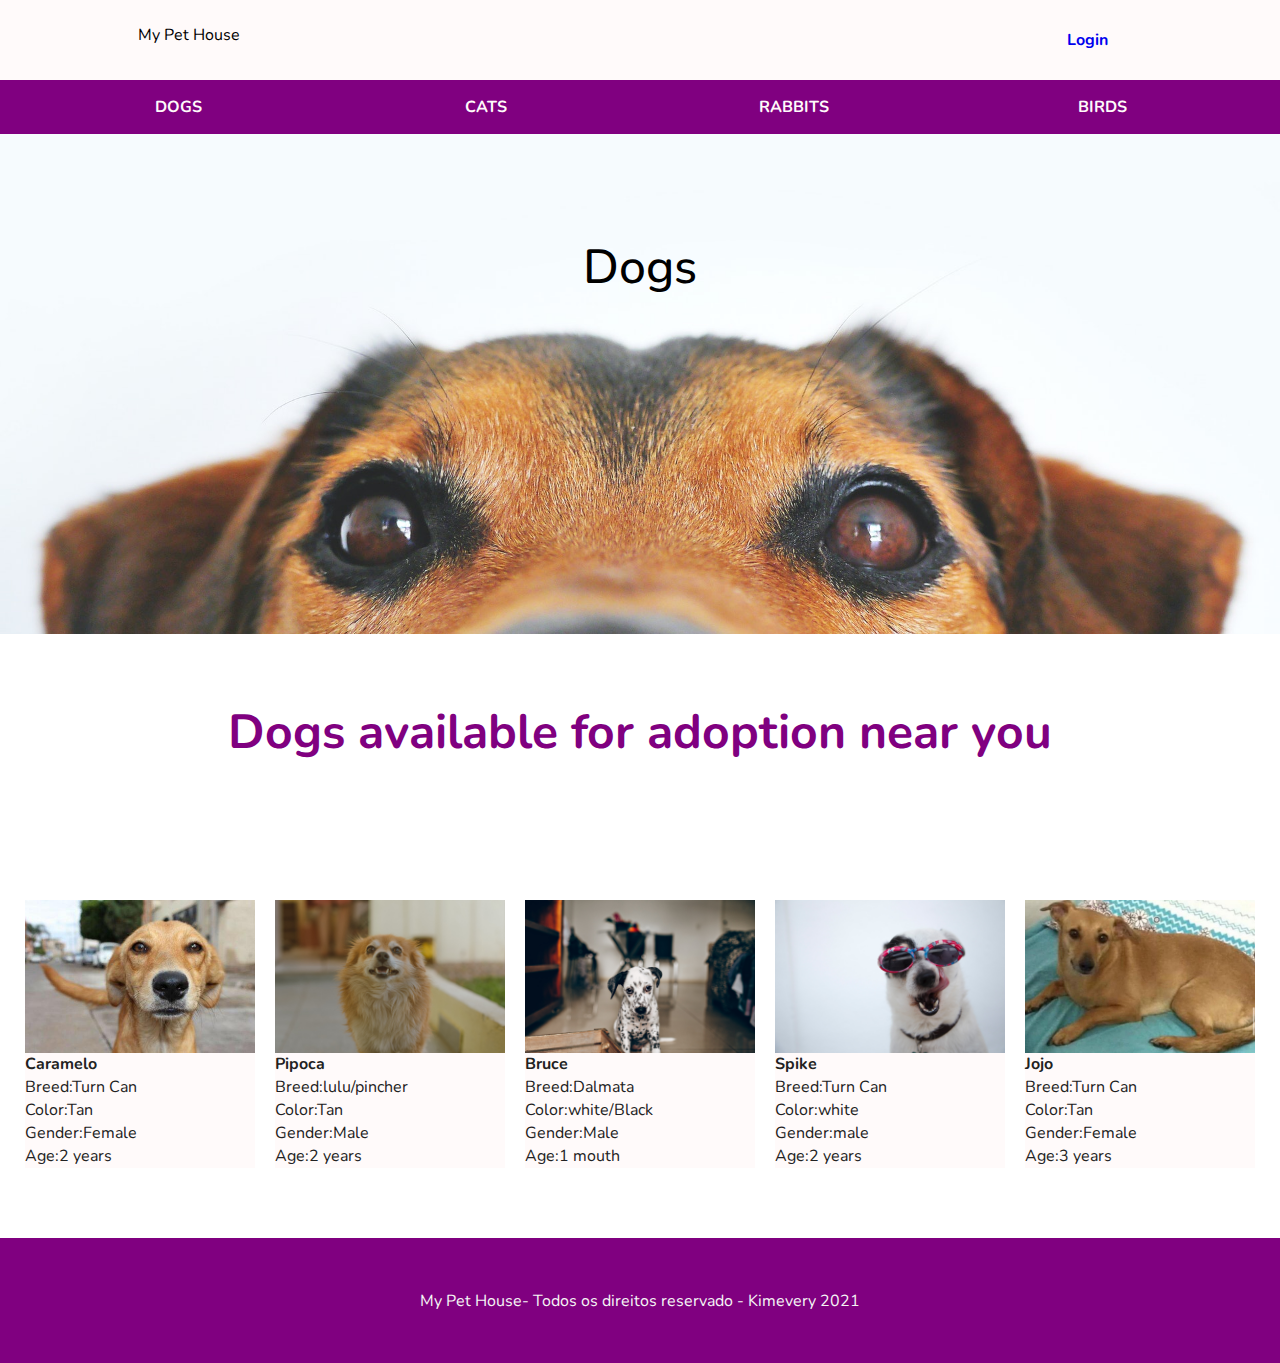
<file: projeto/index.html>
<!DOCTYPE html>
<html lang="en">
<head>
    <meta charset="UTF-8">
    <meta http-equiv="X-UA-Compatible" content="IE=edge">
    <meta name="viewport" content="width=device-width, initial-scale=1.0">
    <title>Mypethouse-Dogs</title>
    <link href="https://fonts.googleapis.com/css2?family=Nunito:ital,wght@0,300;0,400;0,700;1,400&display=swap" rel="stylesheet">
    <link rel="stylesheet" href="style.css">
</head>
<body>
    <div class="superinfo-bg">
        <div class="superinfo">
        <p> My Pet House</p> 
        <a class="login" href="login.html">Login</a>    
        </div>
    </div>
    <header class="header">
        <div class="menu">
            <nav class="menu-nav">
                <ul>
                    <li><a href="#dogs">Dogs</a></li>
                    <li><a href="index2.html">Cats</a></li>
                    <li><a href="index3.html">Rabbits</a></li>
                    <li><a href="index4.html">Birds</a></li>
                </ul>
            </nav>
        </div>
    </header>
    <section class="banner-dog">
        <div class="title">
            Dogs
            
        </div>


    </section>
    <main class="perfil " id="dogs">
        <div class="perfil-text">
            <h1>Dogs available for adoption near you</h1>
        </div>
        <div class="perfil-adp">
            <div class="animal ">
                <img src="img/dog7.jpeg" >
                <ul>
                <li>Caramelo</li>
                <li>Breed:Turn Can</li>
                <li>Color:Tan</li>
                <li>Gender:Female</li>
                <li>Age:2 years</li>
                </ul>
            </div>
            <div class="animal">
                <img src="img/dog3.jpg" >
                    <ul>
                    <li>Pipoca</li>
                    <li>Breed:lulu/pincher</li>
                    <li>Color:Tan</li>
                    <li>Gender:Male</li>
                    <li>Age:2 years</li>
                    </ul>
            </div>
            <div class="animal">
                <img src="img/dog9.jpg" >
                    <ul>
                    <li>Bruce</li>
                    <li>Breed:Dalmata</li>
                    <li>Color:white/Black</li>
                    <li>Gender:Male</li>
                    <li>Age:1 mouth</li>
                    </ul>
            </div>
            <div class="animal">
                <img src="img/dog5.jpg" >
                <ul>
                    <li>Spike</li>
                    <li>Breed:Turn Can</li>
                    <li>Color:white</li>
                    <li>Gender:male</li>
                    <li>Age:2 years</li>
                 </ul>
            </div>
            <div class="animal">
                <img src="img/dog8.jpg" >
                <ul>
                    <li>Jojo</li>
                    <li>Breed:Turn Can</li>
                    <li>Color:Tan</li>
                    <li>Gender:Female</li>
                    <li>Age:3 years</li>
                    </ul>
            </div>
        </div>
    </main>
    <footer class="footer">
        <p>My Pet House- Todos os direitos reservado - Kimevery 2021</p>
    </footer>
    
</body>
</html>
</file>
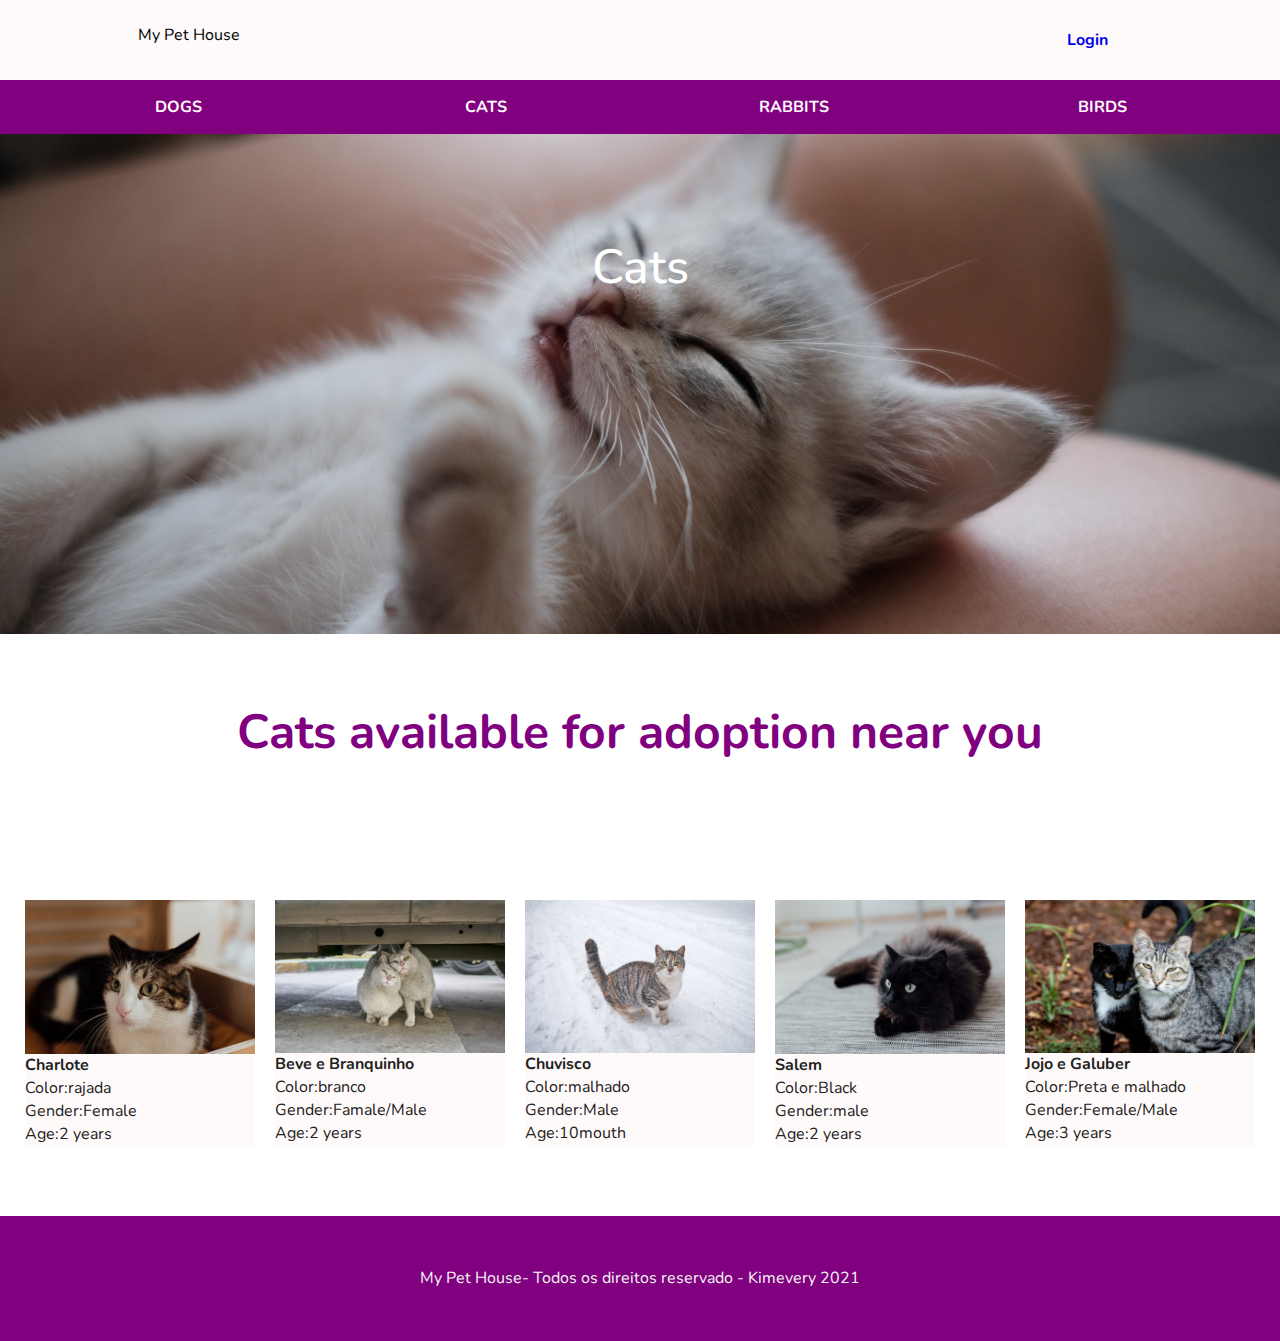
<file: projeto/index2.html>
<!DOCTYPE html>
<html lang="en">
<head>
    <meta charset="UTF-8">
    <meta http-equiv="X-UA-Compatible" content="IE=edge">
    <meta name="viewport" content="width=device-width, initial-scale=1.0">
    <title>Mypethouse-Cats</title>
    <link href="https://fonts.googleapis.com/css2?family=Nunito:ital,wght@0,300;0,400;0,700;1,400&display=swap" rel="stylesheet">
    <link rel="stylesheet" href="style.css">
</head>
<body>
    <div class="superinfo-bg">
        <div class="superinfo">
        <p> My Pet House</p> 
        <a class="login" href="login.html">Login</a>    
        </div>
    </div>
    <header class="header">
        <div class="menu">
            <nav class="menu-nav">
                <ul>
                    <li><a href="index.html">Dogs</a></li>
                    <li><a href="#cats">Cats</a></li>
                    <li><a href="index3.html">Rabbits</a></li>
                    <li><a href="index4.html">Birds</a></li>
                </ul>
            </nav>
        </div>
    </header>
    <section class="banner-cat">
        <div class="title">
           Cats
            
        </div>


    </section>
    <main class="perfil " id="cats">
        <div class="perfil-text">
            <h1>Cats available for adoption near you</h1>
        </div>
        <div class="perfil-adp">
            <div class="animal ">
                <img src="img/cat7.webp" >
                <ul>
                <li>Charlote</li>
                <li>Color:rajada</li>
                <li>Gender:Female</li>
                <li>Age:2 years</li>
                </ul>
            </div>
            <div class="animal">
                <img src="img/cat2.jpg" >
                    <ul>
                    <li>Beve e Branquinho</li>
                    <li>Color:branco</li>
                    <li>Gender:Famale/Male</li>
                    <li>Age:2 years</li>
                    </ul>
            </div>
            <div class="animal">
                <img src="img/cat4.jpg" >
                    <ul>
                    <li>Chuvisco</li>
                    <li>Color:malhado</li>
                    <li>Gender:Male</li>
                    <li>Age:10mouth</li>
                    </ul>
            </div>
            <div class="animal">
                <img src="img/cat5.jpg" >
                <ul>
                    <li>Salem</li>
                    <li>Color:Black</li>
                    <li>Gender:male</li>
                    <li>Age:2 years</li>
                 </ul>
            </div>
            <div class="animal">
                <img src="img/cat6.jpg" >
                <ul>
                    <li>Jojo e Galuber</li>
                    <li>Color:Preta e malhado</li>
                    <li>Gender:Female/Male</li>
                    <li>Age:3 years</li>
                    </ul>
            </div>
        </div>
    </main>
    <footer class="footer">
        <p>My Pet House- Todos os direitos reservado - Kimevery 2021</p>
    </footer>
    
</body>
</html>
</file>
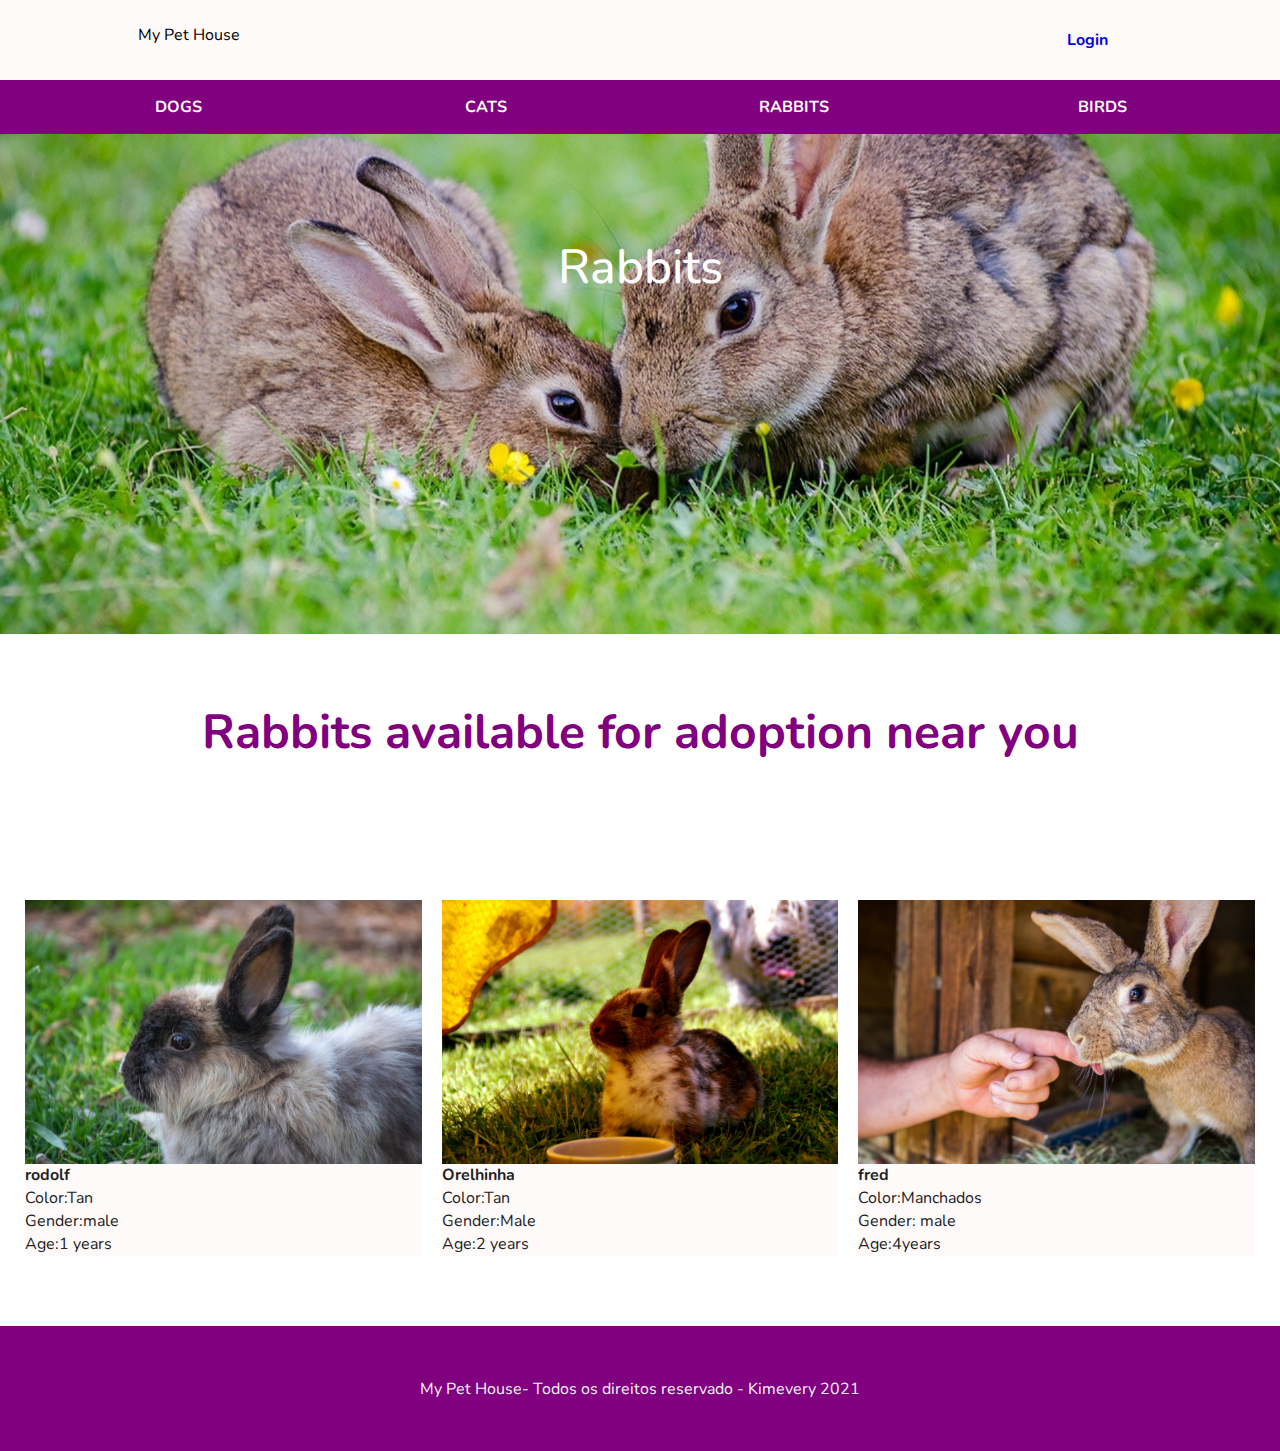
<file: projeto/index3.html>
<!DOCTYPE html>
<html lang="en">
<head>
    <meta charset="UTF-8">
    <meta http-equiv="X-UA-Compatible" content="IE=edge">
    <meta name="viewport" content="width=device-width, initial-scale=1.0">
    <title>Mypethouse-Rabbits</title>
    <link href="https://fonts.googleapis.com/css2?family=Nunito:ital,wght@0,300;0,400;0,700;1,400&display=swap" rel="stylesheet">
    <link rel="stylesheet" href="style.css">
</head>
<body>
    <div class="superinfo-bg">
        <div class="superinfo">
        <p> My Pet House</p> 
        <a class="login" href="login.html">Login</a>   
        </div>
    </div>
    <header class="header">
        <div class="menu">
            <nav class="menu-nav">
                <ul>
                    <li><a href="index.html">Dogs</a></li>
                    <li><a href="index2.html">Cats</a></li>
                    <li><a href="#bunny">Rabbits</a></li>
                    <li><a href="index4.html">Birds</a></li>
                </ul>
            </nav>
        </div>
    </header>
    <section class="banner-bunny">
        <div class="title">
           Rabbits
            
        </div>


    </section>
    <main class="perfil " id="bunny">
        <div class="perfil-text">
            <h1>Rabbits available for adoption near you</h1>
        </div>
        <div class="perfil-adp">
            <div class="animal ">
                <img src="img/bunny1.jpg" >
                <ul>
                <li>rodolf</li>
                <li>Color:Tan</li>
                <li>Gender:male</li>
                <li>Age:1 years</li>
                </ul>
            </div>
            <div class="animal">
                <img src="img/bunny2.jpg" >
                    <ul>
                    <li>Orelhinha</li>
                    <li>Color:Tan</li>
                    <li>Gender:Male</li>
                    <li>Age:2 years</li>
                    </ul>
            </div>
            <div class="animal">
                <img src="img/bunny3.jpg" >
                    <ul>
                    <li>fred</li>
                    <li>Color:Manchados</li>
                    <li>Gender: male</li>
                    <li>Age:4years</li>
                    </ul>
            </div>
         
        </div>
    </main>
    <footer class="footer">
        <p>My Pet House- Todos os direitos reservado - Kimevery 2021</p>
    </footer>
    
</body>
</html>
</file>
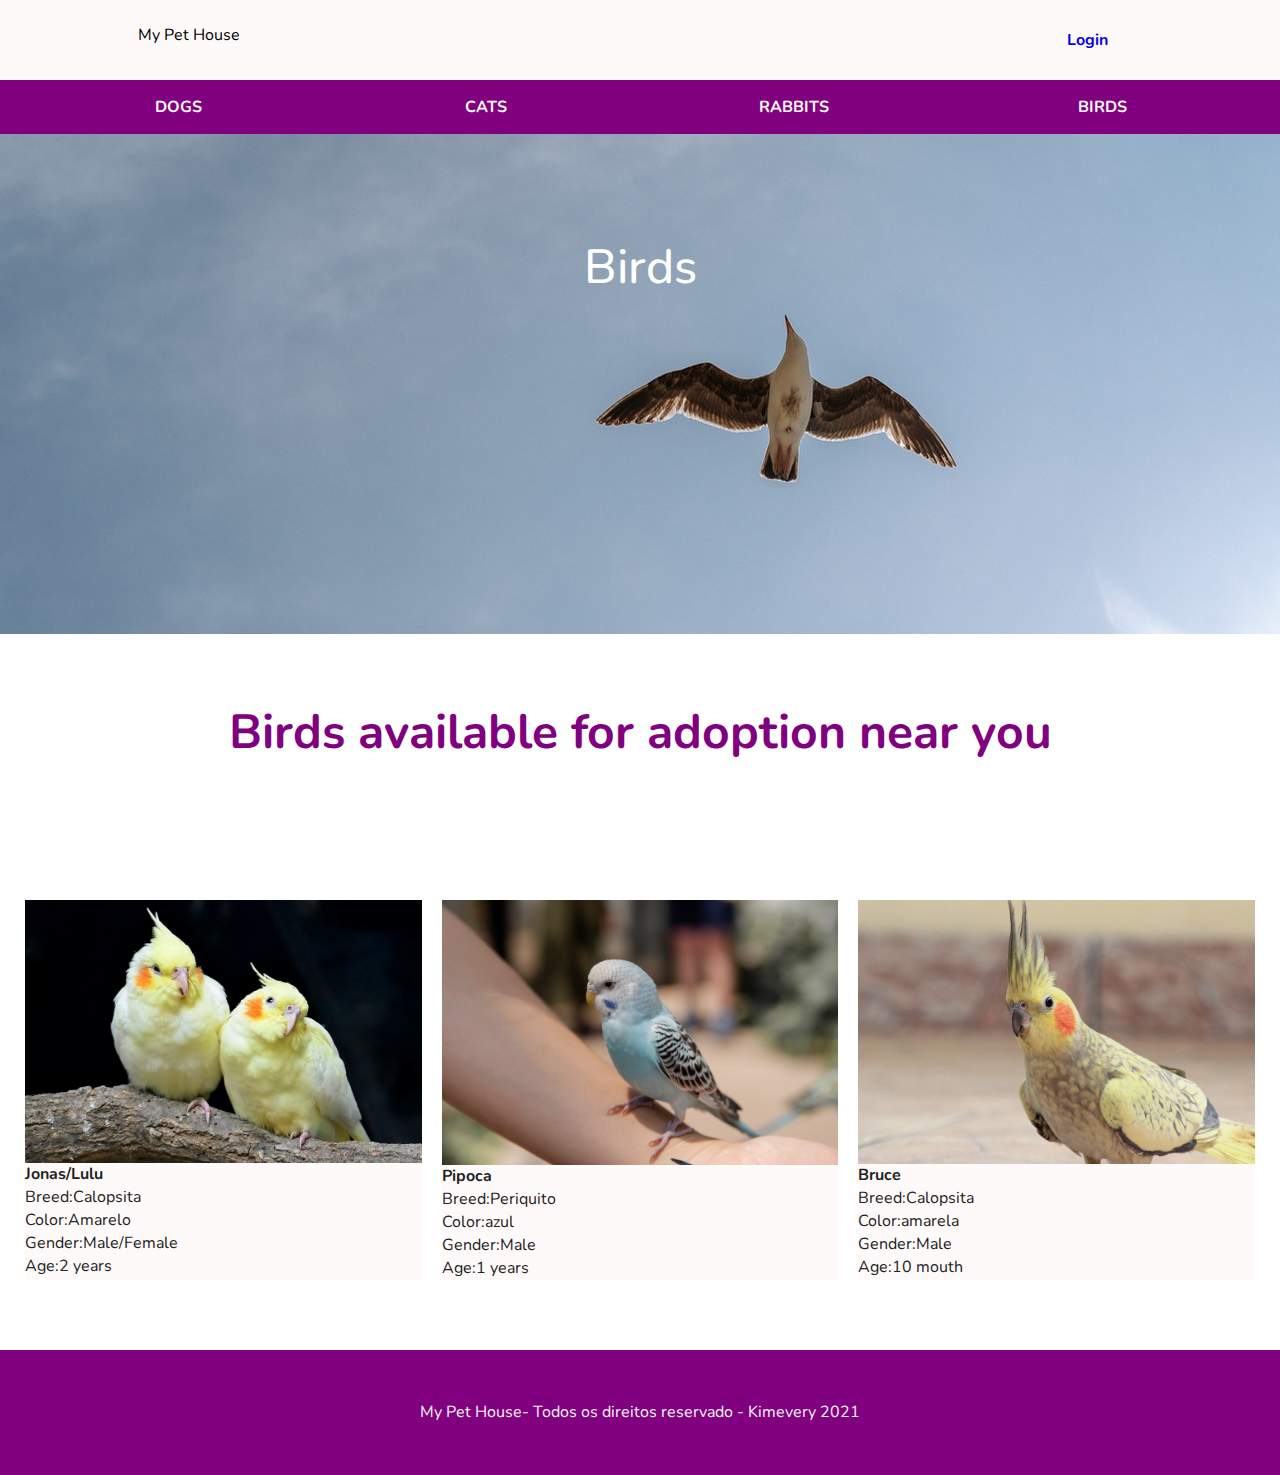
<file: projeto/index4.html>
<!DOCTYPE html>
<html lang="en">
<head>
    <meta charset="UTF-8">
    <meta http-equiv="X-UA-Compatible" content="IE=edge">
    <meta name="viewport" content="width=device-width, initial-scale=1.0">
    <title>Mypethouse-Birds</title>
    <link href="https://fonts.googleapis.com/css2?family=Nunito:ital,wght@0,300;0,400;0,700;1,400&display=swap" rel="stylesheet">
    <link rel="stylesheet" href="style.css">
</head>
<body>
    <div class="superinfo-bg">
        <div class="superinfo">
        <p> My Pet House</p> 
        <a class="login" href="login.html">Login</a>    
        </div>
    </div>
    <header class="header">
        <div class="menu">
            <nav class="menu-nav">
                <ul>
                    <li><a href="index.html">Dogs</a></li>
                    <li><a href="index2.html">Cats</a></li>
                    <li><a href="index3.html">Rabbits</a></li>
                    <li><a href="#bird">Birds</a></li>
                </ul>
            </nav>
        </div>
    </header>
    <section class="banner-dog banner-cat banner-bunny banner-bird">
        <div class="title">
            Birds
            
        </div>


    </section>
    <main class="perfil " id="bird">
        <div class="perfil-text">
            <h1>Birds available for adoption near you</h1>
        </div>
        <div class="perfil-adp">
            <div class="animal ">
                <img src="img/brids1.jpg" >
                <ul>
                <li>Jonas/Lulu</li>
                <li>Breed:Calopsita</li>
                <li>Color:Amarelo</li>
                <li>Gender:Male/Female</li>
                <li>Age:2 years</li>
                </ul>
            </div>
            <div class="animal">
                <img src="img/brids2.jpg" >
                    <ul>
                    <li>Pipoca</li>
                    <li>Breed:Periquito</li>
                    <li>Color:azul</li>
                    <li>Gender:Male</li>
                    <li>Age:1 years</li>
                    </ul>
            </div>
            <div class="animal">
                <img src="img/brids3.jpg" >
                    <ul>
                    <li>Bruce</li>
                    <li>Breed:Calopsita</li>
                    <li>Color:amarela</li>
                    <li>Gender:Male</li>
                    <li>Age:10 mouth</li>
                    </ul>
            </div>
        </div>
    </main>
    <footer class="footer">
        <p>My Pet House- Todos os direitos reservado - Kimevery 2021</p>
    </footer>
    
</body>
</html>
</file>
<file: projeto/style.css>
body, h1, h2, p, ul, li {
    margin: 0;
    padding: 0;
}
body{
    font-family: "Nunito", sans-serif;
    color: #222222;
}
ul{
    list-style: none;
}
a{
    text-decoration: none;
}
 img{
     display: block;
     width: 100%;
 }
 
*{
    box-sizing: border-box;
}
/*supereior informação*/
.superinfo-bg{
    color : black;
    background: Snow;
    

}
.login{
    height: 40px;
    align-items: center;

    width: 100px;
    text-align: center;
    border-radius: 50px;
    font-weight: bold;
    transition: 0.5s;
}
.login:hover{
    background: rgb(163, 66, 163);
    color: snow;

}
.superinfo{
    max-width: 1024px;
    height:5em;
    display: flex;
    justify-content: space-between;
    flex-wrap: wrap;
    align-items: center;
    margin: 0 auto;
    padding-top: 10px;
    padding-bottom: 10px;
}

.superinfo p, .superinfo a{
    margin: 0 10px 10px 10px;
    font-size:  1em;
    line-height: 40px;

}
.superinfo a {
    display: block;
    margin: 5px 15px;
    transform: uppercase;
    cursor: pointer;
}
/* menu*/
.header{
    background:purple;
}
.menu{
    max-width: 1024px;
    margin: 0 auto;
    padding: 15px 0;
    align-items: center;
}
.menu-nav ul{
    display: flex;
    justify-content: space-between;
    flex-wrap: wrap;

}
  
.menu-nav li a{
    color: White;;
    text-transform: uppercase;
    font-weight: bold;
    color: snow;
    border: 1px solid Transparent;
    border-radius: 50px;
    display:block;
    margin: 0 auto;
    text-align: center;
    align-items: center;
    width: 100px;
    transition: 0.5s;
}
.menu-nav li a:hover{
    background: rgb(163, 66, 163);
    border: 1px solid rgb(207, 164, 207);

}
/*Banner*/
.banner-dog{
    background: url('img/dog1.jpg') no-repeat;
    background-size: cover;
    background-position: 0 55%;
    height:500px;  
    color: black;
}
.banner-cat{
    background: url('img/pexels-tomas-ryant-2643812.jpg') no-repeat;
    background-size: cover;
    background-position: 0 55%;
    height:500px;  
    color: white;
}
.banner-bunny{
    background: url('img/bunny4.jpg') no-repeat;
    background-size: cover;
    background-position: 0 55%;
    height:500px;  
    color: white;
}
.banner-bird{
    background: url('img/brids4.jpg') no-repeat;
    background-size: cover;
    background-position: 0 55%;
    height:500px;  
}
.title{
    padding: 100px;
    display: block;
    font-size: 3em;
    font-weight: 500;
    text-align: center; 
}
/*perfil do animal*/
.perfil{
    background: white;
}
.perfil-text{
    text-align: center;
    font-size: 1.5em;
    font-weight: 500;
    margin: 0 auto;
    padding: 65px 0;
    
} 
.perfil-text h1{
 color: purple;
}
.perfil-adp{
    border-radius: 10px;
    max-width: 1250px;
    display: flex;
    margin: 60px auto; ;
}
.perfil-adp > div{
    flex: 1 1 300px;
     margin: 10px;
 }
 .animal{
     max-width:100%;
     margin: 30px auto;  
     background: snow
 }
 .animal li{
    font-size: 16px;   
    padding-bottom: 1px;
 }
 .animal li:nth-child(1){
     font-weight: bold;
 }
 /*footer*/
 footer{
    display: flex;
    align-items: center;
    background:purple; 
    height: 125px;
}
.footer p{
    flex: 1;
    text-align: center;
    font-size:em;
    color:#f5f5f5
}
/*animação*/
@media(max-width:860px){

    .banner{
        background: url('img/dog1.jpg') no-repeat ;
        background-size: cover;
        height:500px;  
       
       
    }
    .perfil-adp{
        flex-wrap: wrap;
        
        flex: 1 1 300px;
    }
}
</file>
